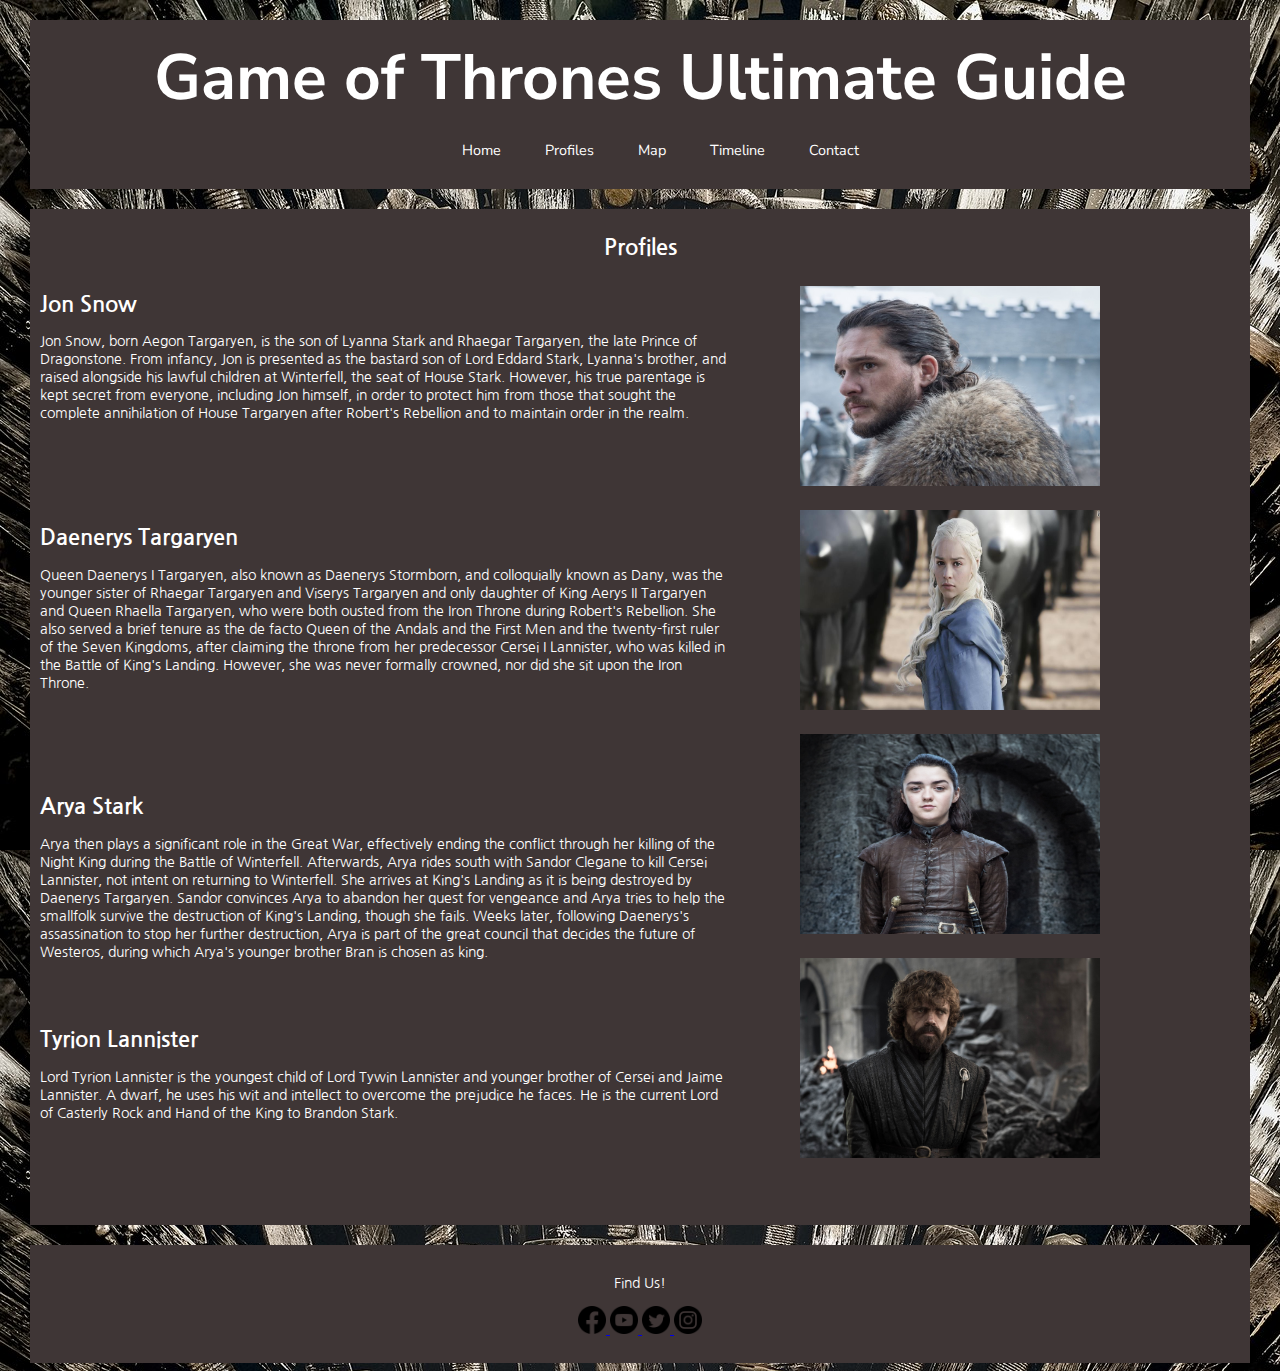
<file: profiles.html>
<!DOCTYPE html>
<html>
  <head>
    <title>Home</title>
    <meta name="name" content="Jeffrey Igims" />
    <meta
      name="content"
      content="The content of this site is a guide for Game of Thrones."
    />
    <meta
      name="description"
      content="The content of this site is a guide for Game of Thrones."
    />
    <meta name="author" content="Jeffrey Igims" />
    <meta name="keywords" content="Game of Thrones, Guide" />
    <link href="styles.css" type="text/css" rel="stylesheet" />
  </head>
  <body>
    <div id="header">
      <h1 id="title">Game of Thrones Ultimate Guide</h1>
      <div id="nav">
        <ul>
          <li>
            <a href="index.html">Home</a>
          </li>
          <li>
            <a href="profiles.html">Profiles</a>
          </li>
          <li>
            <a href="index.html">Map</a>
          </li>
          <li>
            <a href="timeline.html">Timeline</a>
          </li>
          <li>
            <a href="index.html">Contact</a>
          </li>
        </ul>
      </div>
    </div>
    <div id="page">
      <div id="align-center"><h2>Profiles</h2></div>

      <div id="profiles">
        <h2>Jon Snow</h2>
        <p>
          Jon Snow, born Aegon Targaryen, is the son of Lyanna Stark and Rhaegar
          Targaryen, the late Prince of Dragonstone. From infancy, Jon is
          presented as the bastard son of Lord Eddard Stark, Lyanna's brother,
          and raised alongside his lawful children at Winterfell, the seat of
          House Stark. However, his true parentage is kept secret from everyone,
          including Jon himself, in order to protect him from those that sought
          the complete annihilation of House Targaryen after Robert's Rebellion
          and to maintain order in the realm.
        </p>
        <br />
        <br />
        <br />
        <br />
        <h2>Daenerys Targaryen</h2>
        <p>
          Queen Daenerys I Targaryen, also known as Daenerys Stormborn, and
          colloquially known as Dany, was the younger sister of Rhaegar
          Targaryen and Viserys Targaryen and only daughter of King Aerys II
          Targaryen and Queen Rhaella Targaryen, who were both ousted from the
          Iron Throne during Robert's Rebellion. She also served a brief tenure
          as the de facto Queen of the Andals and the First Men and the
          twenty-first ruler of the Seven Kingdoms, after claiming the throne
          from her predecessor Cersei I Lannister, who was killed in the Battle
          of King's Landing. However, she was never formally crowned, nor did
          she sit upon the Iron Throne.
        </p>
        <br />
        <br />
        <br />
        <br />
        <h2>Arya Stark</h2>
        <p>
          Arya then plays a significant role in the Great War, effectively
          ending the conflict through her killing of the Night King during the
          Battle of Winterfell. Afterwards, Arya rides south with Sandor Clegane
          to kill Cersei Lannister, not intent on returning to Winterfell. She
          arrives at King's Landing as it is being destroyed by Daenerys
          Targaryen. Sandor convinces Arya to abandon her quest for vengeance
          and Arya tries to help the smallfolk survive the destruction of King's
          Landing, though she fails. Weeks later, following Daenerys's
          assassination to stop her further destruction, Arya is part of the
          great council that decides the future of Westeros, during which Arya's
          younger brother Bran is chosen as king.
        </p>
        <br />
        <br />
        <h2>Tyrion Lannister</h2>
        <p>
          Lord Tyrion Lannister is the youngest child of Lord Tywin Lannister
          and younger brother of Cersei and Jaime Lannister. A dwarf, he uses
          his wit and intellect to overcome the prejudice he faces. He is the
          current Lord of Casterly Rock and Hand of the King to Brandon Stark.
        </p>
      </div>

      <div id="images">
        <img class="character-image" src="img/jon.jpg" />
        <img class="character-image" src="img/daenerys.jpg" />
        <img class="character-image" src="img/arya.jpg" />
        <img class="character-image" src="img/tyrion.jpg" />
      </div>
      <div class="hide"><h1>Profiles</h1></div>
    </div>

    <div id="footer">
      <div class="center-text">
        <div class="socialmedia center-mid-1">
          <p>Find Us!</p>
          <a href="#">
            <span class="icons">
              <img class="icons" src="img/facebook.png"
            /></span>
          </a>
          <a href="#">
            <span class="icons">
              <img class="icons" src="img/youtube.png"
            /></span>
          </a>
          <a href="#">
            <span class="icons">
              <img class="icons" src="img/twitter.png" />
            </span>
          </a>
          <a href="#">
            <span class="icons">
              <img class="icons" src="img/instagram.png" />
            </span>
          </a>
        </div>
      </div>
    </div>
  </body>
</html>
</file>
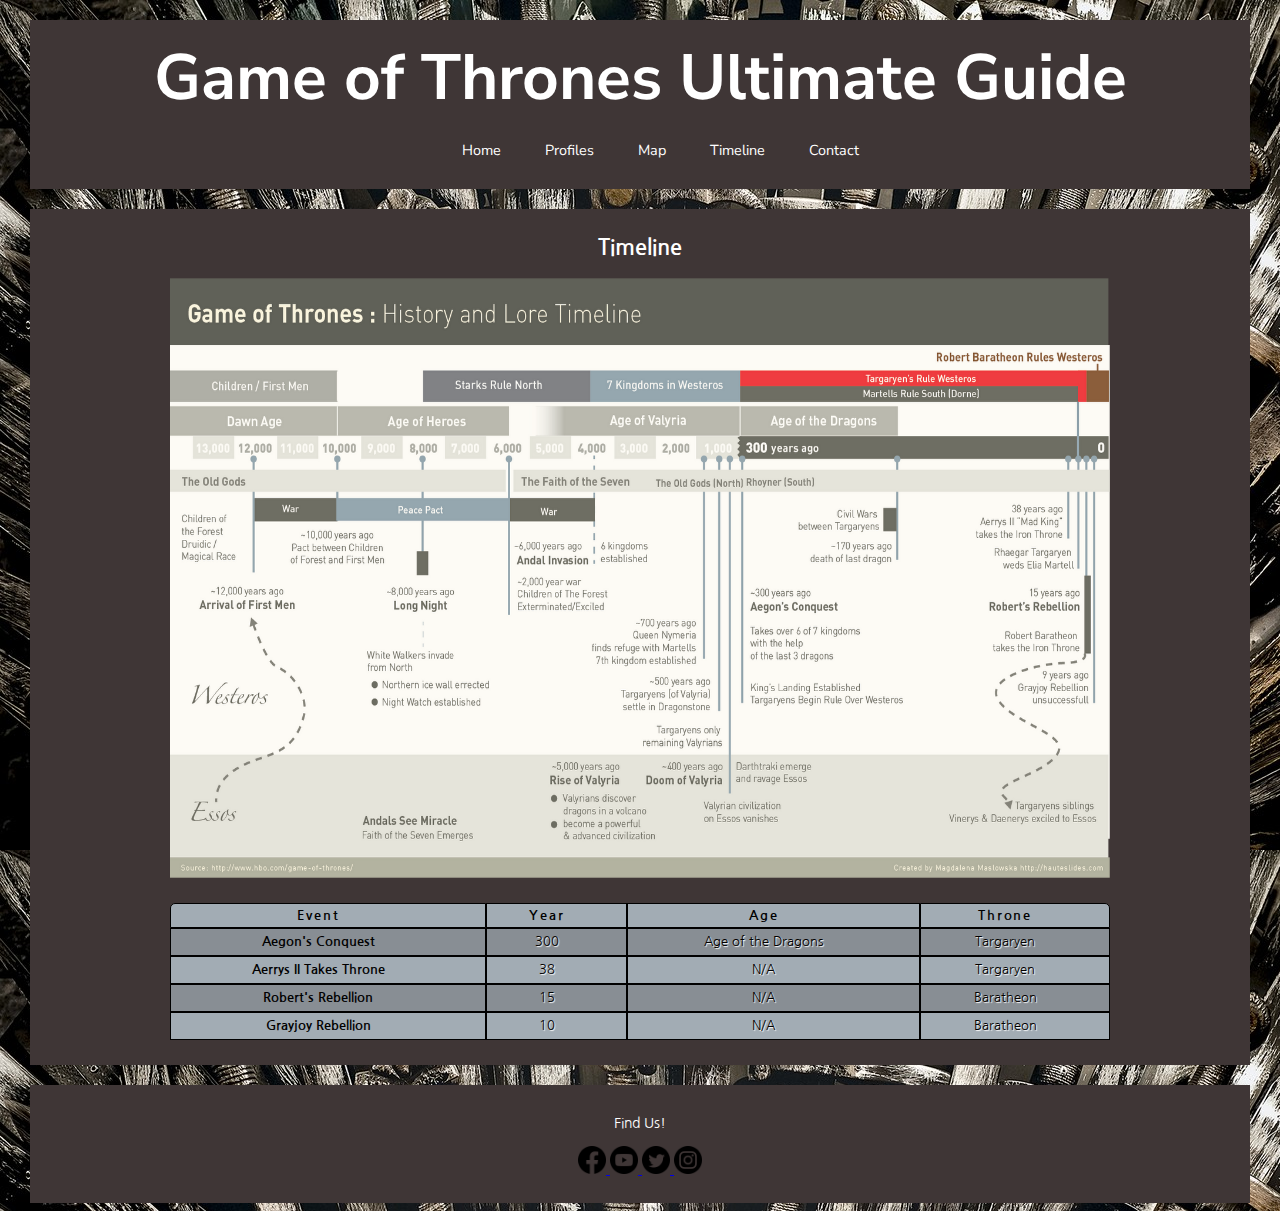
<file: timeline.html>
<!DOCTYPE html>
<html>
  <head>
    <title>Home</title>
    <meta name="name" content="Jeffrey Igims" />
    <meta
      name="content"
      content="The content of this site is a guide for Game of Thrones."
    />
    <meta
      name="description"
      content="The content of this site is a guide for Game of Thrones."
    />
    <meta name="author" content="Jeffrey Igims" />
    <meta name="keywords" content="Game of Thrones, Guide" />
    <link href="styles.css" type="text/css" rel="stylesheet" />
  </head>
  <body>
    <div id="header">
      <h1 id="title">Game of Thrones Ultimate Guide</h1>
      <div id="nav">
        <ul>
          <li>
            <a href="index.html">Home</a>
          </li>
          <li>
            <a href="profiles.html">Profiles</a>
          </li>
          <li>
            <a href="index.html">Map</a>
          </li>
          <li>
            <a href="timeline.html">Timeline</a>
          </li>
          <li>
            <a href="index.html">Contact</a>
          </li>
        </ul>
      </div>
    </div>
    <div id="page">
      <div id="align-center"><h2>Timeline</h2></div>

      <div>
        <img class="align-center main-image" src="img/timeline.png" />
      </div>

      <table class="center-2">
        <tr class="head">
          <th>Event</th>
          <th>Year</th>
          <th>Age</th>
          <th>Throne</th>
        </tr>
        <tr>
          <th>Aegon's Conquest</th>
          <td>300</td>
          <td>Age of the Dragons</td>
          <td>Targaryen</td>
        </tr>
        <tr class="even">
          <th>Aerrys II Takes Throne</th>
          <td>38</td>
          <td>N/A</td>
          <td>Targaryen</td>
        </tr>
        <tr>
          <th>Robert's Rebellion</th>
          <td>15</td>
          <td>N/A</td>
          <td>Baratheon</td>
        </tr>
        <tr class="even">
          <th>Grayjoy Rebellion</th>
          <td>10</td>
          <td>N/A</td>
          <td>Baratheon</td>
        </tr>
      </table>
    </div>

    <div id="footer">
      <div class="center-text">
        <div class="socialmedia center-mid-1">
          <p>Find Us!</p>
          <a href="#">
            <span class="icons">
              <img class="icons" src="img/facebook.png"
            /></span>
          </a>
          <a href="#">
            <span class="icons">
              <img class="icons" src="img/youtube.png"
            /></span>
          </a>
          <a href="#">
            <span class="icons">
              <img class="icons" src="img/twitter.png" />
            </span>
          </a>
          <a href="#">
            <span class="icons">
              <img class="icons" src="img/instagram.png" />
            </span>
          </a>
        </div>
      </div>
    </div>
  </body>
</html>
</file>
<file: styles.css>
/* 
The code is organized from generic to specific selectors. General selectors come first, followed by class selectors and then 
identification selectors. Selectors within these categories are sorted alphabetically as well as their attributes.
*/

@import url(https://fonts.googleapis.com/css2?family=Nanum+Gothic&display=swap);
@import url(https://fonts.googleapis.com/css2?family=Montserrat:ital@0;1&family=Nunito+Sans&family=Peddana&family=Ubuntu&display=swap);
/* General selectors */

body {
  background-color: white;
  background-image: url("img/background.jpg");
  color: black;
  font-family: "Nanum Gothic", sans-serif;
  font-size: 90%;
}

table {
  margin: 10px;
  border-spacing: 0;
}

td {
  text-shadow: 1px 1px 1px #fff;
}

th,
td {
  background-color: #888e94;
  border: 1px solid black;
  font-size: 90%;
  padding: 5px 30px 5px 10px;
  text-align: center;
}

tr.even td,
tr.even th {
  background-color: #a2acb4;
}

img.align-center {
  display: block;
  margin: 20px auto;
}

video.align-center {
  display: block;
  margin: 0px auto;
}

tr.head th {
  background-color: #a2acb4;
  border: 1px solid black;
  color: black;
  letter-spacing: 0.15em;
  text-align: center;
}

tr.head th:first-child {
  -moz-border-radius-topleft: 5px;
  -webkit-border-top-left-radius: 5px;
  border-top-left-radius: 5px;
}

tr.head th:last-child {
  -moz-border-radius-topright: 5px;
  -webkit-border-top-right-radius: 5px;
  border-top-right-radius: 5px;
}

#page {
  background-color: rgb(63, 54, 54);
  font-family: "Nanum Gothic", sans-serif;
  margin: 20px auto;
  max-width: 1200px;
  min-width: 720px;
  vertical-align: baseline;
  padding: 10px;
}

h1 {
  font-family: "Montserrat", sans-serif;
  font-size: 4rem;
  padding-top: 4px;
  margin: 0px;
  text-align: center;
}

#align-center {
  text-align: center;
}

li {
  font-family: "open sans", sans-serif;
  display: inline;
  padding: 20px;
  text-decoration: none;
}

#footer {
  background-color: rgb(63, 54, 54);
  font-family: "Nanum Gothic", sans-serif;
  margin: 20px auto;
  max-width: 1200px;
  min-width: 720px;
  vertical-align: baseline;
  padding: 10px;
}

#header {
  background-color: rgb(63, 54, 54);
  font-family: "Nunito Sans", sans-serif;
  margin: 20px auto;
  max-width: 1200px;
  min-width: 720px;
  vertical-align: baseline;
  padding: 10px;
  top: 0px;
  z-index: 33;
}

#header h1,
#nav a {
  text-align: center;
  color: white;
  font-family: "Nunito Sans", sans-serif;
  text-decoration: none;
}

#nav {
  text-align: center;
  padding: 4px;
}

#nav,
#footer,
#title {
  clear: both;
  display: block;
  margin: auto;
}
.icons {
  width: 28px;
  height: 28px;
}
.center-mid-1 {
  background-color: ;
  padding-bottom: 15px;
  padding-top: 5px;
  max-width: 1200px;
  min-width: 720px;
}

.center-text {
  text-align: center;
}

.center-2 {
  margin: auto;
  padding-bottom: 15px;
  padding-top: 5px;
  width: 940px;
}

.main-image {
  width: 940px;
  height: 600px;
  margin: 20px;
}

.character-image {
  width: 300px;
  height: 200px;
  margin: 10px;
}

#profiles {
  width: 57.5%;
  float: left;
}

#images {
  width: 37.5%;
  float: right;
}

.img-gallery {
  margin: auto;
  padding-right: 8px;
  width: 400px;
  height: 300px;
}

.main-content {
  margin: auto;
  width: 800px;
}
h1,
h2,
h4 {
  color: white;
}
p {
  color: white;
}

.hide {
  visibility: hidden;
}
</file>
